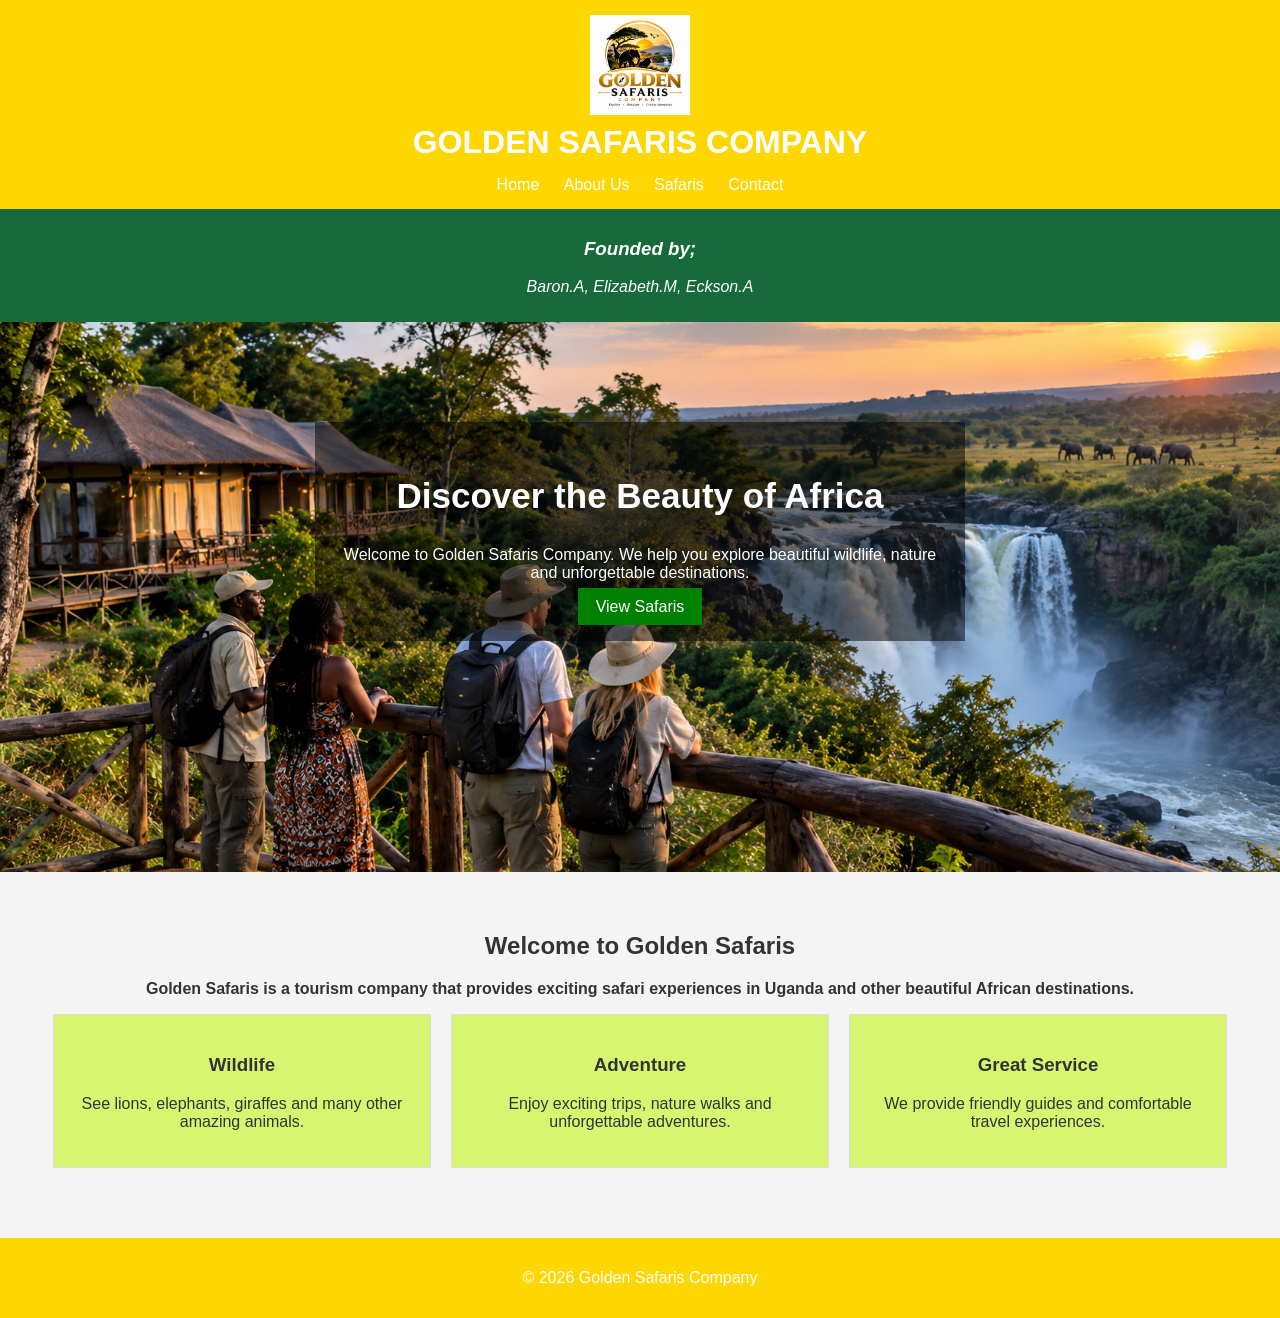
<file: AKAKWENZIRE ECKSON-2057. ANGUMYA BARON-2055. MUCUNGUZI ELIZABETH-2060/index.html>
<!DOCTYPE html>
<html lang="en">
<head>
    <meta charset="UTF-8">
    <meta name="viewport" content="width=device-width, initial-scale=1.0">
    <title>Golden Safaris - Home</title>
    <link rel="stylesheet" href="style.css">
</head>

<body>

<header>
    <div>
        <img src="Golden Safaris Wildlife Emblem.png" alt="Golden Safaris Logo" class="logo">
    <h1><strong>GOLDEN SAFARIS COMPANY</strong></h1>
    </div>

    <nav>
        <a href="index.html">Home</a>
        <a href="about.html">About Us</a>
        <a href="safaris.html">Safaris</a>
        <a href="contact.html">Contact</a>
    </nav>
</header>

<section class="herod">
    <h3><i>Founded by;</i></h3>
    <p><i> Baron.A, Elizabeth.M, Eckson.A</i></p>
    </section>
    

<section class="hero">
    <div class="hero-text">
        <h2>Discover the Beauty of Africa</h2>
        <p>
            Welcome to Golden Safaris Company.
            We help you explore beautiful wildlife,
            nature and unforgettable destinations.
        </p>

        <a href="safaris.html" class="button">View Safaris</a>
    </div>
</section>

<section class="welcome">
    <h2><strong>Welcome to Golden Safaris</strong></h2>

    <p><strong>
        Golden Safaris is a tourism company that provides
        exciting safari experiences in Uganda and other
        beautiful African destinations.
        </strong>
    </p>

    <div class="cards">

        <div class="card">
            <h3>Wildlife</h3>
            <p>
                See lions, elephants, giraffes and many
                other amazing animals.
            </p>
        </div>

        <div class="card">
            <h3>Adventure</h3>
            <p>
                Enjoy exciting trips, nature walks and
                unforgettable adventures.
            </p>
        </div>

        <div class="card">
            <h3>Great Service</h3>
            <p>
                We provide friendly guides and comfortable
                travel experiences.
            </p>
        </div>

    </div>
</section>

<footer>
    <p>&copy; 2026 Golden Safaris Company</p>
</footer>

<script src="script.js"></script>

</body>
</html>
</file>
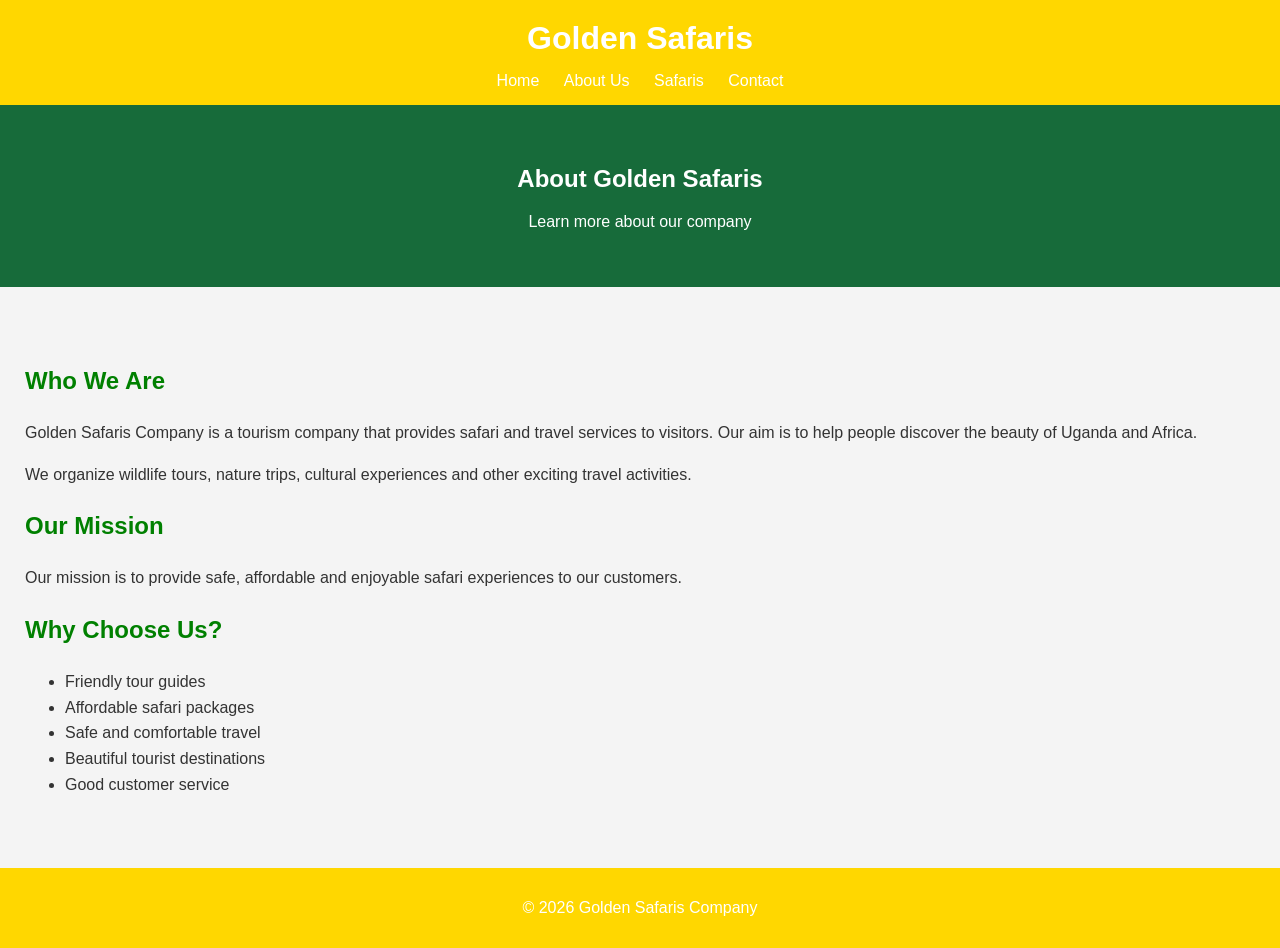
<file: AKAKWENZIRE ECKSON-2057. ANGUMYA BARON-2055. MUCUNGUZI ELIZABETH-2060/about.html>
<!DOCTYPE html>
<html lang="en">
<head>
    <meta charset="UTF-8">
    <meta name="viewport" content="width=device-width, initial-scale=1.0">

    <title>Golden Safaris - About Us</title>

    <link rel="stylesheet" href="style.css">
</head>

<body>

<header>
    <h1>Golden Safaris</h1>

    <nav>
        <a href="index.html">Home</a>
        <a href="about.html">About Us</a>
        <a href="safaris.html">Safaris</a>
        <a href="contact.html">Contact</a>
    </nav>
</header>

<section class="page-title">
    <h2>About Golden Safaris</h2>
    <p>Learn more about our company</p>
</section>

<section class="content">

    <h2>Who We Are</h2>

    <p>
        Golden Safaris Company is a tourism company that
        provides safari and travel services to visitors.
        Our aim is to help people discover the beauty of
        Uganda and Africa.
    </p>

    <p>
        We organize wildlife tours, nature trips,
        cultural experiences and other exciting
        travel activities.
    </p>

    <h2>Our Mission</h2>

    <p>
        Our mission is to provide safe, affordable and
        enjoyable safari experiences to our customers.
    </p>

    <h2>Why Choose Us?</h2>

    <ul class="list">
        <li>Friendly tour guides</li>
        <li>Affordable safari packages</li>
        <li>Safe and comfortable travel</li>
        <li>Beautiful tourist destinations</li>
        <li>Good customer service</li>
    </ul>

</section>

<footer>
    <p>&copy; 2026 Golden Safaris Company</p>
</footer>

<script src="script.js"></script>

</body>
</html>
</file>
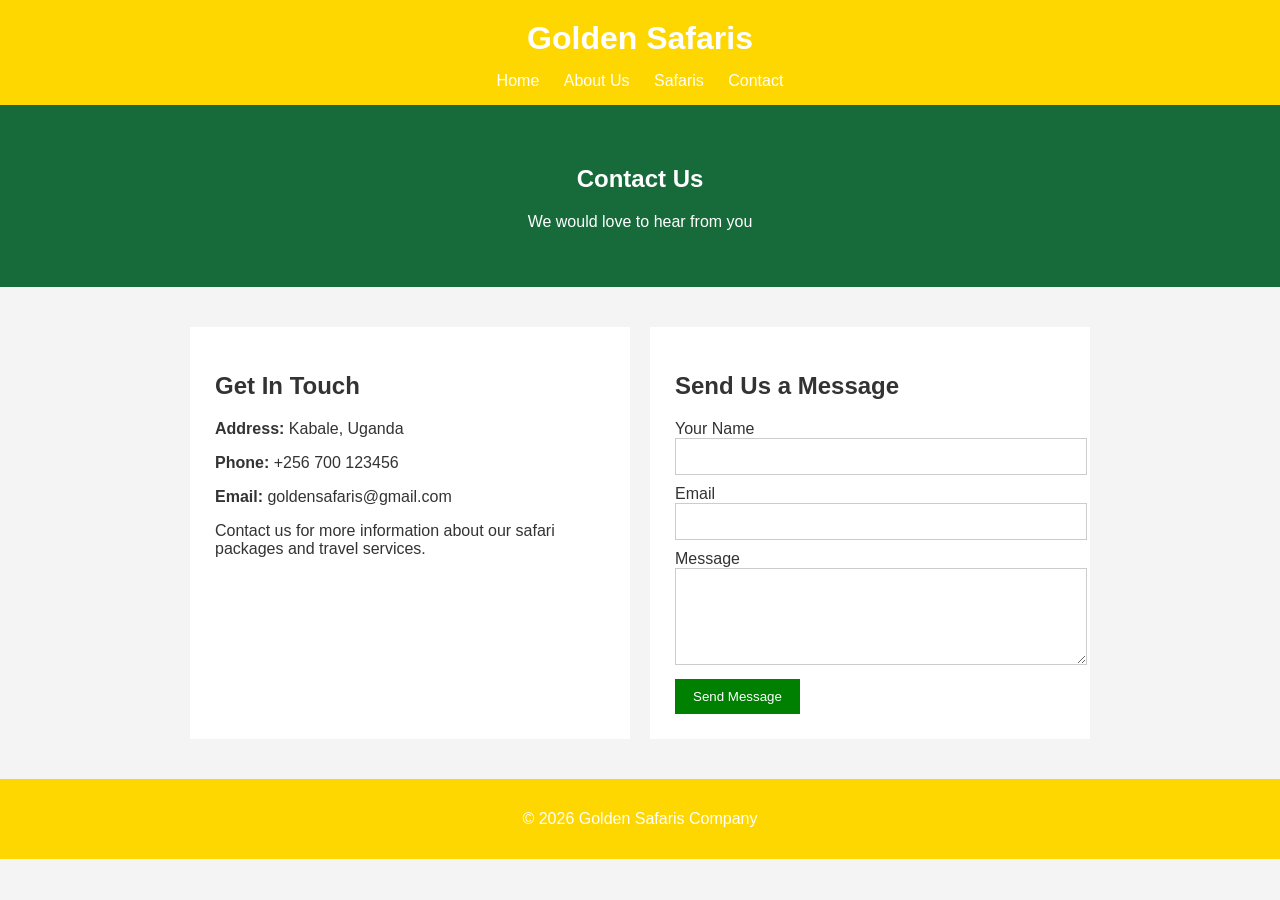
<file: AKAKWENZIRE ECKSON-2057. ANGUMYA BARON-2055. MUCUNGUZI ELIZABETH-2060/contact.html>
<!DOCTYPE html>
<html lang="en">
<head>
    <meta charset="UTF-8">
    <meta name="viewport" content="width=device-width, initial-scale=1.0">

    <title>Golden Safaris - Contact</title>

    <link rel="stylesheet" href="style.css">
</head>

<body class="contact-body">

<header>
    <h1>Golden Safaris</h1>

    <nav>
        <a href="index.html">Home</a>
        <a href="about.html">About Us</a>
        <a href="safaris.html">Safaris</a>
        <a href="contact.html">Contact</a>
    </nav>
</header>

<section class="page-title">
    <h2>Contact Us</h2>
    <p>We would love to hear from you</p>
</section>

<section class="contact">

    <div class="contact-info">

        <h2>Get In Touch</h2>

        <p><b>Address:</b> Kabale, Uganda</p>

        <p><b>Phone:</b> +256 700 123456</p>

        <p><b>Email:</b> goldensafaris@gmail.com</p>

        <p>
            Contact us for more information about our
            safari packages and travel services.
        </p>

    </div>


    <div class="form-box">

        <h2>Send Us a Message</h2>

        <form onsubmit="sendMessage(event)">

            <label>Your Name</label>
            <input type="text" id="name" required>

            <label>Email</label>
            <input type="email" id="email" required>

            <label>Message</label>
            <textarea id="message" rows="5" required></textarea>

            <button type="submit">Send Message</button>

        </form>

    </div>

</section>

<footer>
    <p>&copy; 2026 Golden Safaris Company</p>
</footer>

<script src="script.js"></script>

</body>
</html>
</file>
<file: AKAKWENZIRE ECKSON-2057. ANGUMYA BARON-2055. MUCUNGUZI ELIZABETH-2060/style.css>
body {
    margin: 0;
    font-family: Arial, sans-serif;
    background-color: #f4f4f4;
    color: #333;
}


header {
    background-color: gold;
    color: white;
    padding: 15px;
    text-align: center;
}

header h1 {
    margin: 5px;
}

nav {
    margin-top: 15px;
}

nav a {
    color: white;
    text-decoration: none;
    margin: 10px;
}

nav a:hover {
    color: yellow;
}

.herod {
    background-color: #176b3a;
    color: white;
    text-align: center;
    padding: 10px;
}

.hero {
    height: 450px;
    background-image: url("Safari Sunset Over the Waterfall.jpg");
    image-size: 2500px;
    background-size: cover;
    background-position: center;

    text-align: center;
    color: white;

    padding-top: 100px;
}

.hero-text {
    background-color: rgba(0, 0, 0, 0.5);
    padding: 25px;
    margin: auto;
    max-width: 600px;
}

.hero-text h2 {
    font-size: 35px;
}
.logo {
    width: 100px;
    height: auto;
}


.button,
button {
    background-color: green;
    color: white;
    padding: 10px 18px;
    border: none;
    text-decoration: none;
    cursor: pointer;
}

button:hover,
.button:hover {
    background-color: darkorange;
}


.welcome {
    text-align: center;
    padding: 40px;
}

.cards {
    display: flex;
    justify-content: center;
    gap: 20px;
}

.card {
    background-color: rgb(216, 245, 114);
    padding: 20px;
    width: 28%;
    border: 1px solid #ddd;
}


.page-title {
    background-color: #176b3a;
    color: white;
    text-align: center;
    padding: 40px;
}



.content {
    background: linear-gradient(#44ee1080), url("ug.jpg");
    max-width: 1800px;
    max-height: 3000px;
    margin: 30px auto;
    padding: 25px;
    line-height: 1.6;
}

.content h2 {
    color: green;
}


.safari-container {
    display: flex;
    justify-content: center;
    gap: 20px;
    padding: 40px;
}

.safari-card {
    background-color: rgb(240, 247, 148);
    width: 30%;
    text-align: center;
    padding-bottom: 20px;
    border: 1px solid #ddd;
}

.safari-card img {
    width: 100%;
    height: 180px;
    object-fit: cover;
}
.safari-body {
    background-image: url("forest.jpg");
    background-size: cover;
    background-position: center;
    background-repeat: no-repeat;
}


.contact {
    display: flex;
    gap: 20px;
    max-width: 900px;
    margin: 40px auto;
}

.contact-info,
.form-box {
    background-color: white;
    padding: 25px;
    width: 50%;
}

.form-box input,
.form-box textarea {
    width: 100%;
    padding: 10px;
    margin-bottom: 10px;
    border: 1px solid #ccc;
}

.form-box label {
    display: block;
}
.contact-body {
    background: linear-gradient(#d8f33f80), url("bh.jpg");
    background-size: cover;
    background-position: center;
    background-repeat: no-repeat;
}


footer {
    background-color: gold;
    color: white;
    text-align: center;
    padding: 15px;
    margin-top: 30px;
}
</file>
